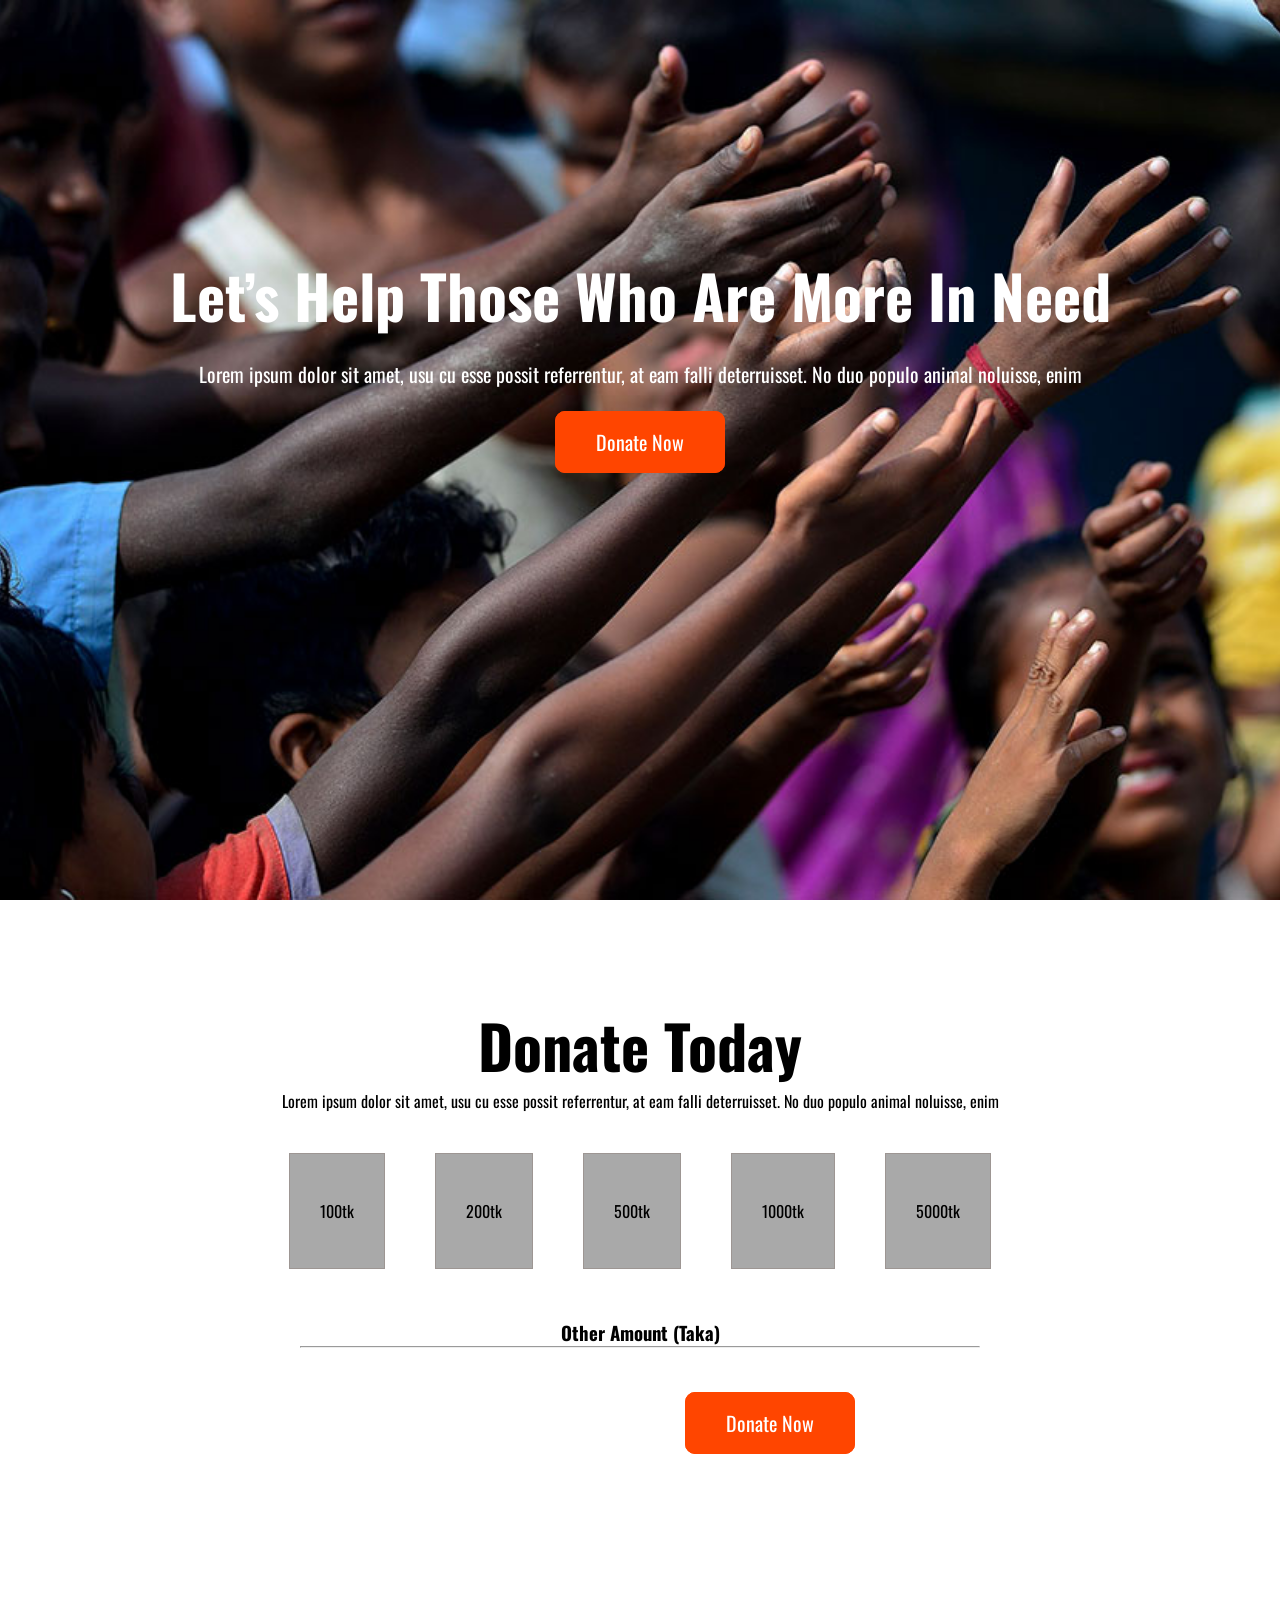
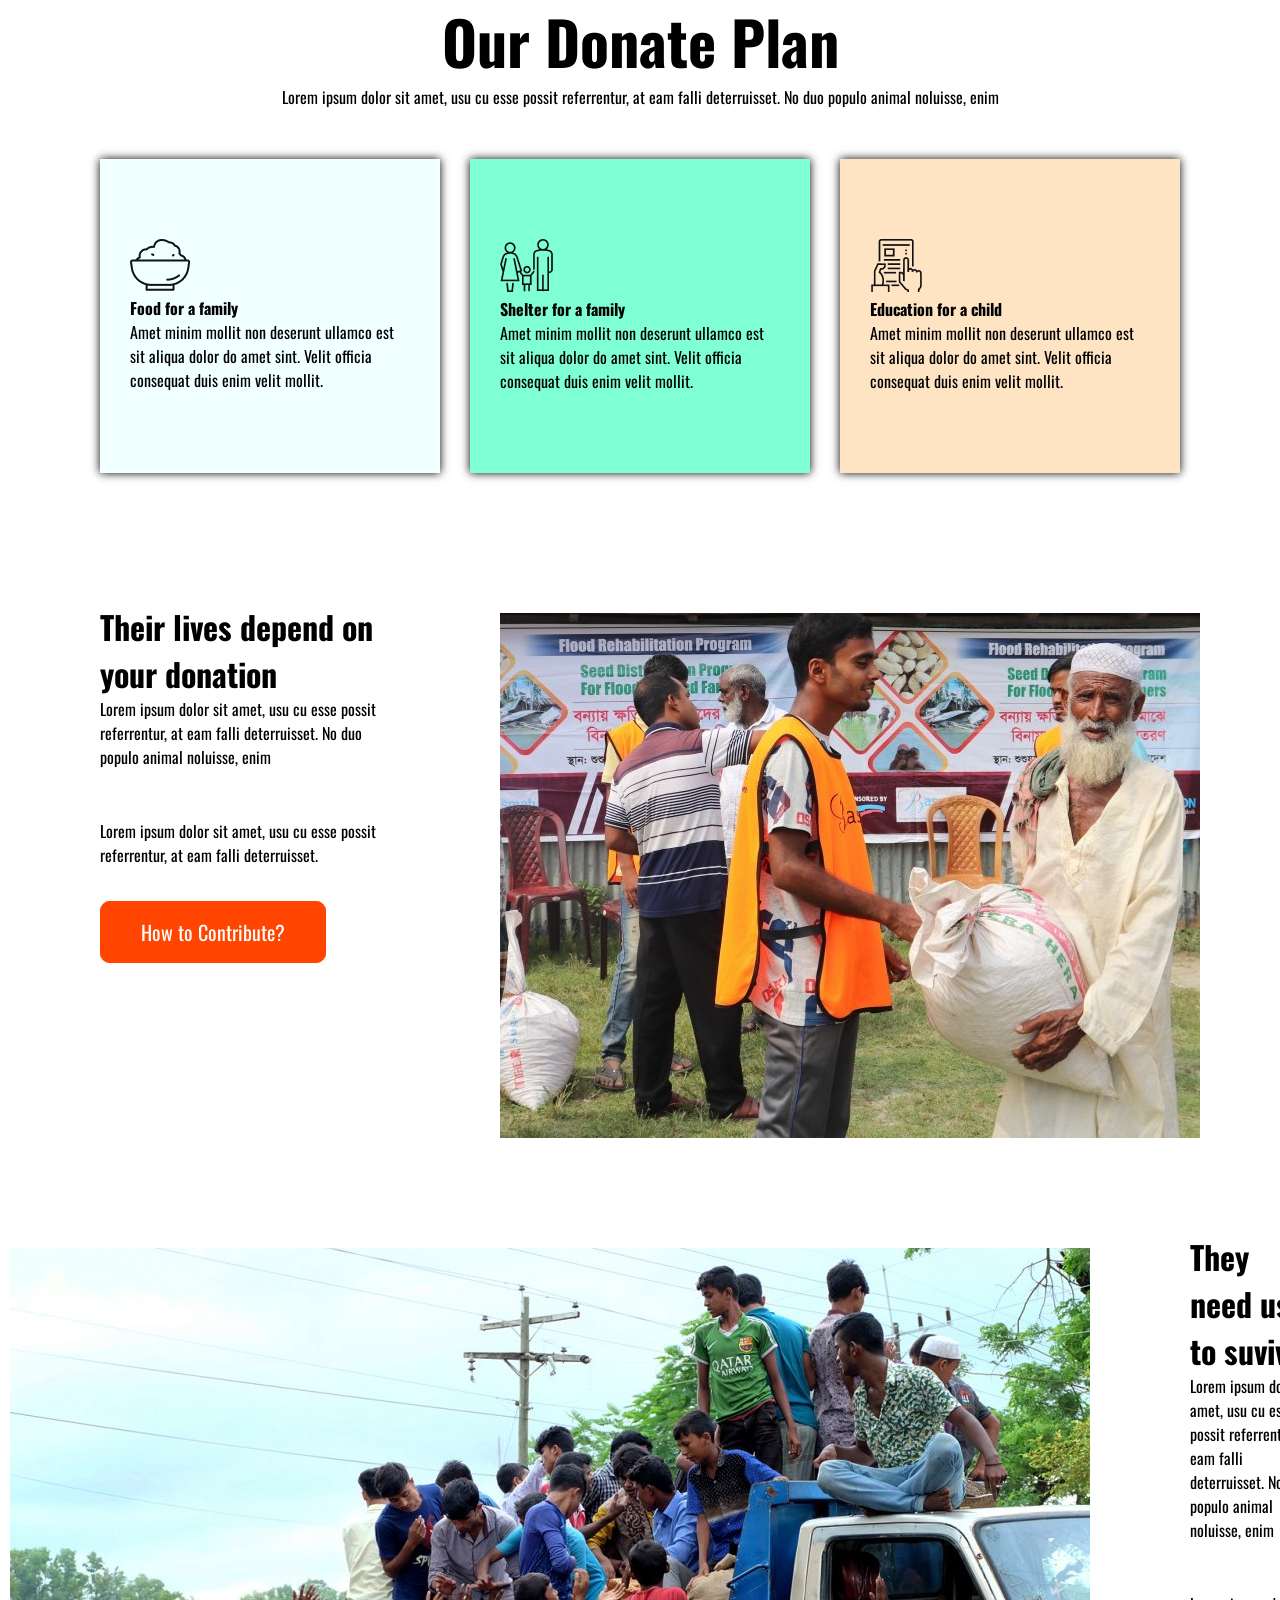
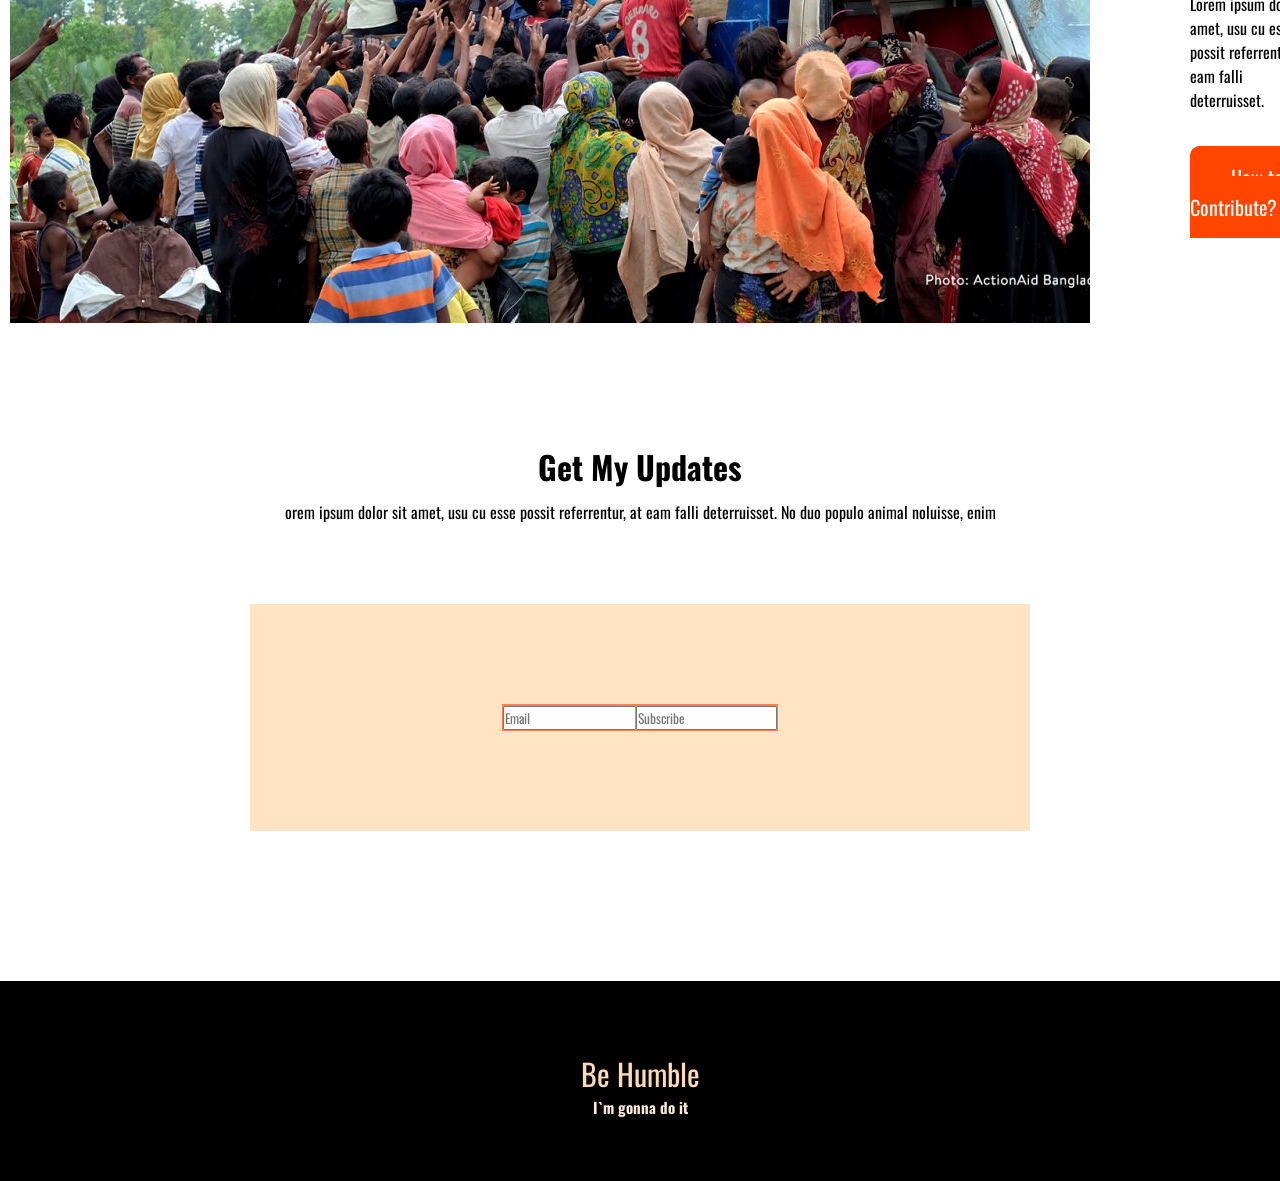
<file: index.html>
<!DOCTYPE html>
<html lang="en">

<head>
    <meta charset="UTF-8">
    <meta http-equiv="X-UA-Compatible" content="IE=edge">
    <meta name="viewport" content="width=device-width, initial-scale=1.0">
    <link rel="preconnect" href="https://fonts.googleapis.com">
    <link rel="preconnect" href="https://fonts.gstatic.com" crossorigin>
    <link href="https://fonts.googleapis.com/css2?family=Oswald:wght@700&display=swap" rel="stylesheet">
    <title>Donate Today</title>
    <link rel="stylesheet" href="style.css">
</head>

<body>
    <div class="image-1">
        <div class="text">
            <h1>Let’s Help Those Who Are
                More In Need</h1>
            <p>Lorem ipsum dolor sit amet, usu cu esse possit referrentur, at eam falli
                deterruisset. No duo populo animal noluisse, enim</p>
            <a href="https://fonts.google.com">Donate Now</a>
        </div>
    </div>
    <div class="text-2">
        <h1>Donate Today</h1>
        <p>Lorem ipsum dolor sit amet, usu cu esse possit referrentur, at eam falli
            deterruisset. No duo populo animal noluisse, enim</p>
    </div>
    <div class="box-5">
        <p>100tk</p>
        <p>200tk</p>
        <p>500tk</p>
        <p>1000tk</p>
        <p>5000tk</p>
    </div>
    <h3>Other Amount (Taka)</h3>
    <hr>
    <div class="anchor">
        <a href="#">Donate Now</a>
    </div>
    <div class="text-3">
        <h1>Our Donate Plan</h1>
        <p>Lorem ipsum dolor sit amet, usu cu esse possit referrentur, at eam falli
            deterruisset. No duo populo animal noluisse, enim</p>
    </div>
    <div class="icon">
        <div class="card-1">
            <img src="./icons/food.png" alt="">
            <h4>Food for a family</h4>
            <p>Amet minim mollit non deserunt
                ullamco est sit aliqua dolor do amet
                sint. Velit officia consequat duis enim
                velit mollit.</p>
        </div>
        <div class="card-2">
            <img src="./icons/shelter.png" alt="">
            <h4>Shelter for a family</h4>
            <p>Amet minim mollit non deserunt
                ullamco est sit aliqua dolor do amet
                sint. Velit officia consequat duis enim
                velit mollit.</p>
        </div>
        <div class="card-3">
            <img src="./icons/Frame-1.png" alt="">
            <h4>Education for a child</h4>
            <p>Amet minim mollit non deserunt
                ullamco est sit aliqua dolor do amet
                sint. Velit officia consequat duis enim
                velit mollit.</p>
        </div>
    </div>
    <div class="main">
        <div class="text-4">
            <h1>Their lives depend on
                your donation</h1>
            <p>Lorem ipsum dolor sit amet, usu cu esse possit
                referrentur, at eam falli deterruisset. No duo populo
                animal noluisse, enim</p>
            <p>Lorem ipsum dolor sit amet, usu cu esse possit
                referrentur, at eam falli deterruisset.</p>
            <a href="#">How to Contribute?</a>
        </div>
        <div class="picture">
            <img src="./images/donation10.jpg" alt="">
        </div>
    </div>
    <div class="main-2">
        <div class="picture-2">
            <img src="./images/donation2.jpg" alt="">
        </div>
        <div class="text-5">
            <h1>They need us
                to suvive</h1>
            <p>Lorem ipsum dolor sit amet, usu cu esse possit
                referrentur, at eam falli deterruisset. No duo populo
                animal noluisse, enim</p>
            <p>Lorem ipsum dolor sit amet, usu cu esse possit
                referrentur, at eam falli deterruisset.</p>
            <a href="#">How to Contribute?</a>
        </div>
    </div>
    <div class="text-6">
        <h1>Get My Updates</h1>
        <p>orem ipsum dolor sit amet, usu cu esse possit referrentur, at eam falli
            deterruisset. No duo populo animal noluisse, enim</p>
    </div>
    <div class="button">
        <div class="input-container-1">
            <input class="input-field" type="text" placeholder="Email" name="email">
        </div>
        <div class="input-container-2">
            <input class="input-field" type="text" placeholder="Subscribe" name="subscribe">
        </div>
    </div>
    <footer>
        <div class="footer-content">
            <p>Be Humble</p>
            <h5>I`m gonna do it</h5>
        </div>
    </footer>
</body>

</html>
</file>
<file: style.css>
* {
    margin: 0;
    padding: 0;
    box-sizing: border-box;
    font-family: 'Oswald', sans-serif;
}

.image-1 {
    background-image: url(./images/donation13.jpg);
    background-repeat: no-repeat;
    background-size: cover;
    background-attachment: fixed;
    background-position: center;
    height: 100vh;
}


.text {
    text-align: center;
    padding-top: 250px;
    color: white;
}

.text h1 {
    font-size: 60px;
}

.text p {
    padding-top: 20px;
    font-size: 20px;
    padding-bottom: 3%;
    margin-left: 50px;
    margin-right: 50px;
}

.text a {
    border: 1px solid orangered;
    background-color: orangered;
    color: white;
    padding: 15px 40px 15px 40px;
    font-size: 20px;
    text-decoration: none;
    border-radius: 10px;
    font-weight: 20px;
}

.text-2 {
    text-align: center;
    padding-top: 100PX;
}

.text-2 h1 {
    font-size: 60px;
}

.box-5 {
    display: flex;
    justify-content: center;
    padding-top: 40px;
    gap: 50px;
}

.box-5 p {
    border: 1px solid rgb(157, 150, 147);
    padding: 45px 30px;
    background-color: darkgrey;
}

h3 {
    text-align: center;
    padding-top: 50px;
}

hr {
    margin-left: 300px;
    margin-right: 300px;
    color: black;
    margin-bottom: 60px;
}

.anchor a {
    text-align: center;
    border: 1px solid orangered;
    background-color: orangered;
    color: white;
    padding: 15px 40px 15px 40px;
    font-size: 20px;
    text-decoration: none;
    border-radius: 10px;
    font-weight: 20px;
    margin-left: 685px;


}

.text-3 {
    text-align: center;
    padding-top: 158px;
}

.text-3 h1 {
    font-size: 60px;
}

.icon {
    display: flex;
    gap: 30px;
    margin-top: 50px;
    margin-bottom: 50px;
    margin-left: 100px;
    margin-right: 100px;
}

.card-1 {
    background-color: azure;
    padding: 80px 30px;
    box-shadow: 0 0 9px rgba(0, 0, 0.6);
}

.card-2 {
    background-color: aquamarine;
    padding: 80px 30px;
    box-shadow: 0 0 9px rgba(0, 0, 0.6);
}

.card-3 {
    background-color: bisque;
    padding: 80px 30px;
    box-shadow: 0 0 9px rgba(0, 0, 0.6);
}

.main {
    display: flex;
}

.text-4 {
    margin-left: 100px;
    margin-right: 80px;
    margin-top: 80px;
}

.text-4 p {
    margin-bottom: 50px;
}

.text-4 a {
    border: 1px solid orangered;
    text-decoration: none;
    padding: 15px 40px 15px 40px;
    background-color: orangered;
    border-radius: 10px;
    color: white;
    font-size: 20px;
    font-weight: 20px;
}

.picture {
    padding: 90px 30px;
    margin-right: 50px;
}

.main-2 {
    display: flex;
}

.text-5 {
    margin-right: 80px;
    margin-left: 100px;
}

.text-5 p {
    margin-bottom: 50px;
}

.text-5 a {
    border: 1px solid orangered;
    text-decoration: none;
    padding: 15px 40px 15px 40px;
    background-color: orangered;
    border-radius: 10px;
    color: white;
    font-size: 20px;
    font-weight: 20px;
}

.picture-2 {
    padding: 15px 0px 15px 10px;
}

.text-6 {
    text-align: center;
    margin-top: 100px;
}

.text-6 p {
    padding-top: 10px;
    padding-bottom: 0px;
}

.button {

    display: flex;
    border: 100px solid bisque;
    background-color: bisque;
    justify-content: center;
    margin-left: 250px;
    margin-right: 250px;
    margin-top: 80px;
    margin-bottom: 150px;
}

.input-container-1 {
    border: 1px solid coral;
    background-color: coral;
}

.input-container-2 {
    margin-left: -10px;
    border: 1px solid coral;
    background-color: coral;
}

footer {
    background: black;
    height: 200px;
    width: 100vw;
}

.footer-content p {
    text-align: center;
    color: peachpuff;
    padding-top: 70px;
    font-size: 30px;
}

.footer-content h5 {
    text-align: center;
    color: antiquewhite;
    font-size: 15px;
    font-weight: 10px;
}
</file>
